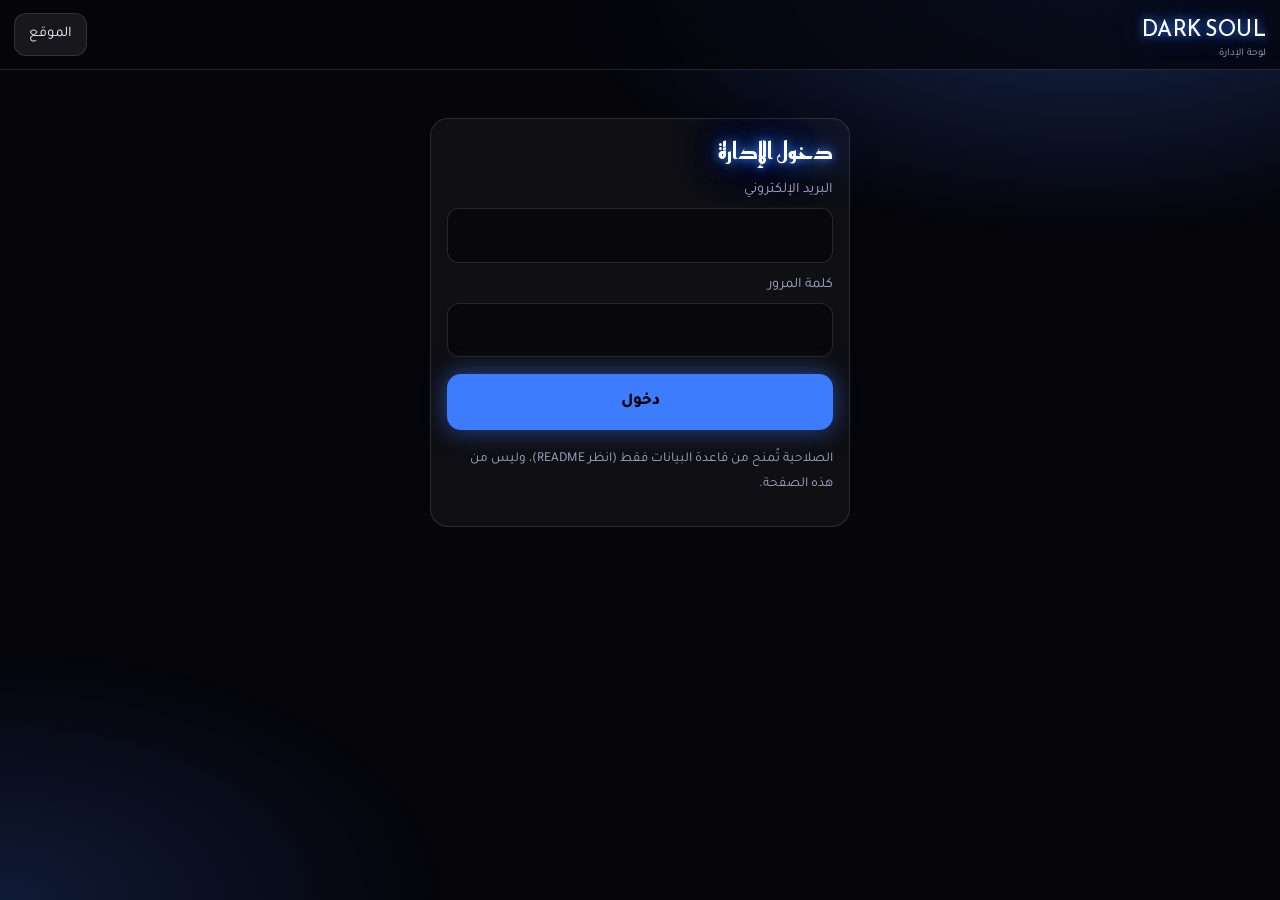
<file: admin.html>
<!doctype html>
<html lang="ar" dir="rtl">
<head>
<meta charset="utf-8">
<meta name="viewport" content="width=device-width, initial-scale=1">
<meta name="robots" content="noindex, nofollow">
<title>DARK SOUL — لوحة الإدارة</title>
<meta name="theme-color" content="#05050a">
<link rel="icon" href="icon.svg" type="image/svg+xml">
<link href="https://fonts.googleapis.com/css2?family=Reem+Kufi:wght@500;700&family=Tajawal:wght@400;500;700;800&display=swap" rel="stylesheet">
<link rel="stylesheet" href="style.css">
</head>
<body>
<header class="top"><a class="logo" href="admin.html">DARK SOUL<small>لوحة الإدارة</small></a><span class="grow"></span><a class="btn" href="/">الموقع</a><button class="btn" id="outBtn" style="display:none">خروج</button></header>
<main id="app" style="max-width:980px"></main>
<div id="toast" role="status" aria-live="polite"></div>
<script src="content.js"></script>
<script src="prompts.js"></script>
<script src="admin.js"></script>
</body>
</html>
</file>
<file: style.css>
@property --accent { syntax: '<color>'; inherits: true; initial-value: #3d7bff; }
:root {
  --accent: #3d7bff;
  --bg: #05050a;
  --panel: rgba(255,255,255,.045);
  --panel-2: rgba(255,255,255,.08);
  --line: rgba(255,255,255,.12);
  --text: #eef0ff;
  --muted: #a3a8c7;
  --radius: 18px;
  --font: 'Tajawal', 'Noto Sans Arabic', system-ui, -apple-system, 'Segoe UI', sans-serif;
  --display: 'Reem Kufi', 'Tajawal', system-ui, sans-serif;
  transition: --accent 1.6s ease;
}
* { box-sizing: border-box; -webkit-tap-highlight-color: transparent; }
html { scroll-behavior: smooth; }
body {
  margin: 0; background: var(--bg); color: var(--text); font-family: var(--font);
  font-size: 17px; line-height: 1.8; min-height: 100vh; overflow-x: hidden;
}
body::before {
  content: ''; position: fixed; inset: 0; z-index: -2;
  background:
    radial-gradient(60% 45% at 85% -5%, color-mix(in srgb, var(--accent) 30%, transparent), transparent 70%),
    radial-gradient(50% 40% at 0% 100%, color-mix(in srgb, var(--accent) 18%, transparent), transparent 70%);
}
#fx { position: fixed; inset: 0; z-index: -1; pointer-events: none; width: 100%; height: 100%; }
a { color: inherit; text-decoration: none; }
button { font: inherit; color: inherit; cursor: pointer; }
:focus-visible { outline: 2px solid var(--accent); outline-offset: 3px; border-radius: 8px; }
.sr { position: absolute; width: 1px; height: 1px; overflow: hidden; clip: rect(0 0 0 0); }
.skip { position: absolute; top: -60px; right: 8px; background: var(--accent); color: #000; padding: 8px 14px; border-radius: 10px; z-index: 100; }
.skip:focus { top: 8px; }

/* ===== الشريط العلوي ===== */
header.top {
  position: sticky; top: 0; z-index: 30; display: flex; align-items: center; gap: 10px;
  padding: 10px 14px; background: rgba(5,5,10,.72); backdrop-filter: blur(14px);
  border-bottom: 1px solid var(--line);
}
.logo { font-family: var(--display); font-size: 1.35rem; letter-spacing: .5px; color: #fff;
  text-shadow: 0 0 10px var(--accent), 0 0 28px color-mix(in srgb, var(--accent) 60%, transparent); white-space: nowrap; }
.logo small { font-family: var(--font); font-size: .65rem; color: var(--muted); display: block; line-height: 1; text-shadow: none; letter-spacing: 0; }
.top .grow { flex: 1; }
.icon-btn { width: 42px; height: 42px; border-radius: 12px; border: 1px solid var(--line); background: var(--panel); display: grid; place-items: center; font-size: 1.15rem; }
.icon-btn:hover { border-color: var(--accent); box-shadow: 0 0 14px color-mix(in srgb, var(--accent) 45%, transparent); }
nav.main { display: none; gap: 4px; flex-wrap: wrap; }
nav.main a { padding: 6px 12px; border-radius: 10px; font-size: .95rem; color: var(--muted); }
nav.main a:hover, nav.main a.on { color: #fff; background: var(--panel-2); }
@media (min-width: 980px) { nav.main { display: flex; } #menuBtn { display: none; } }

/* القائمة الجانبية للهاتف */
#drawer { position: fixed; inset: 0; z-index: 50; display: none; }
#drawer.open { display: block; }
#drawer .back { position: absolute; inset: 0; background: rgba(0,0,0,.6); }
#drawer .sheet { position: absolute; top: 0; bottom: 0; right: 0; width: min(320px, 86vw); background: #0a0a14; border-left: 1px solid var(--line); padding: 16px; overflow: auto; }
#drawer a { display: block; padding: 11px 12px; border-radius: 12px; color: var(--muted); }
#drawer a:hover, #drawer a.on { color: #fff; background: var(--panel-2); }
#drawer h4 { margin: 14px 12px 4px; color: var(--accent); font-size: .85rem; font-weight: 700; }

/* ===== التخطيط ===== */
main { max-width: 1080px; margin: 0 auto; padding: 18px 14px 60px; min-height: 70vh; }
h1, h2, h3 { font-family: var(--display); line-height: 1.35; margin: 0 0 .5em; }
h1 { font-size: clamp(1.7rem, 6vw, 2.6rem); }
h2 { font-size: 1.45rem; } h3 { font-size: 1.15rem; }
.neon { color: #fff; text-shadow: 0 0 8px var(--accent), 0 0 24px var(--accent), 0 0 50px color-mix(in srgb, var(--accent) 60%, transparent); }
.muted { color: var(--muted); }
.crumbs { color: var(--muted); font-size: .88rem; margin-bottom: 8px; }
.crumbs a:hover { color: #fff; }

.glass { background: var(--panel); border: 1px solid var(--line); border-radius: var(--radius); backdrop-filter: blur(10px); }
.card { padding: 16px; position: relative; transition: border-color .25s, box-shadow .25s; }
.card:hover { border-color: color-mix(in srgb, var(--accent) 70%, transparent); box-shadow: 0 0 22px color-mix(in srgb, var(--accent) 22%, transparent); }
.grid { display: grid; gap: 12px; grid-template-columns: 1fr; }
@media (min-width: 640px) { .grid.g2, .grid.g3 { grid-template-columns: repeat(2, 1fr); } }
@media (min-width: 900px) { .grid.g3 { grid-template-columns: repeat(3, 1fr); } }
.tag { display: inline-block; font-size: .78rem; padding: 1px 10px; border-radius: 99px; border: 1px solid var(--line); color: var(--muted); margin-left: 6px; }
.tag.hot { color: var(--accent); border-color: var(--accent); }
.post-text { white-space: pre-wrap; margin: .5em 0 .8em; color: #e8eaff; }
.card h3 { margin-bottom: .2em; }
.acts { display: flex; flex-wrap: wrap; gap: 6px; }
.btn { border: 1px solid var(--line); background: var(--panel-2); padding: 7px 14px; border-radius: 12px; font-size: .92rem; display: inline-flex; gap: 6px; align-items: center; min-height: 40px; transition: .2s; }
.btn:hover { border-color: var(--accent); box-shadow: 0 0 14px color-mix(in srgb, var(--accent) 40%, transparent); }
.btn.on { background: color-mix(in srgb, var(--accent) 28%, transparent); border-color: var(--accent); }
.btn.primary { background: var(--accent); color: #05050a; border-color: transparent; font-weight: 800; box-shadow: 0 0 24px color-mix(in srgb, var(--accent) 55%, transparent); }
.btn.big { padding: 12px 26px; font-size: 1.05rem; border-radius: 14px; }
.chips { display: flex; gap: 6px; overflow-x: auto; padding: 4px 0 10px; scrollbar-width: thin; }
.chips .btn { white-space: nowrap; flex: none; min-height: 36px; padding: 4px 12px; font-size: .88rem; }
input[type=text], input[type=search], input[type=password], input[type=email], input[type=datetime-local], textarea, select {
  width: 100%; background: rgba(0,0,0,.4); color: var(--text); border: 1px solid var(--line); border-radius: 12px; padding: 11px 14px; font: inherit; min-height: 44px;
}
textarea { min-height: 110px; resize: vertical; }
input:focus, textarea:focus, select:focus { outline: none; border-color: var(--accent); box-shadow: 0 0 0 3px color-mix(in srgb, var(--accent) 25%, transparent); }
label { display: block; font-size: .9rem; color: var(--muted); margin: 10px 0 4px; }
.row { display: flex; gap: 8px; flex-wrap: wrap; align-items: center; }
.row > * { flex: 1 1 140px; }
.row .btn { flex: 0 0 auto; }
.empty { text-align: center; padding: 38px 16px; color: var(--muted); }
.empty b { display: block; color: #fff; font-size: 1.1rem; margin-bottom: 6px; }

/* ===== الرئيسية ===== */
.hero { padding: 34px 18px 26px; text-align: center; }
.hero p { color: var(--muted); max-width: 560px; margin: 0 auto 16px; }
.hero .logo-big { font-family: var(--display); font-size: clamp(2.4rem, 11vw, 4.6rem); line-height: 1.1; }
.search-big { display: flex; gap: 8px; max-width: 560px; margin: 18px auto 0; }
.search-big input { flex: 1; }
.sec-title { display: flex; justify-content: space-between; align-items: baseline; margin: 30px 0 10px; }
.sec-title a { color: var(--accent); font-size: .92rem; }
.catcard { padding: 20px; display: block; border-right: 4px solid var(--c, var(--accent)); }
.catcard h3 { color: var(--c, var(--accent)); text-shadow: 0 0 16px color-mix(in srgb, var(--c, var(--accent)) 60%, transparent); }
.catcard p { margin: 0; color: var(--muted); font-size: .92rem; }
.quote-box { padding: 26px 20px; text-align: center; font-family: var(--display); font-size: 1.35rem; line-height: 1.8; }

/* ===== مصنع البوستات والاستوديو ===== */
.tool-grid { display: grid; gap: 14px; }
@media (min-width: 860px) { .tool-grid { grid-template-columns: 340px 1fr; align-items: start; } }
.swatches { display: flex; gap: 8px; flex-wrap: wrap; }
.sw { width: 36px; height: 36px; border-radius: 50%; border: 2px solid transparent; }
.sw.on { border-color: #fff; box-shadow: 0 0 12px currentColor; }
.canvas-wrap { padding: 10px; text-align: center; }
#cv { max-width: 100%; height: auto; max-height: 70vh; border-radius: 12px; background: #000; }
.result { padding: 14px; margin-bottom: 10px; }
.result textarea { min-height: 90px; margin: 8px 0; }
.note { font-size: .85rem; color: var(--muted); padding: 10px 12px; border: 1px dashed var(--line); border-radius: 12px; margin: 10px 0; }
input[type=range] { width: 100%; accent-color: var(--accent); min-height: 34px; }

/* ===== توست ===== */
#toast { position: fixed; bottom: 22px; left: 50%; transform: translate(-50%, 30px); opacity: 0; background: #0f1020; border: 1px solid var(--accent); padding: 10px 20px; border-radius: 14px; z-index: 90; transition: .3s; pointer-events: none; box-shadow: 0 0 24px color-mix(in srgb, var(--accent) 45%, transparent); max-width: 92vw; }
#toast.show { opacity: 1; transform: translate(-50%, 0); }

/* ===== شاشة البداية ===== */
#splash { position: fixed; inset: 0; z-index: 200; background: radial-gradient(80% 60% at 50% 40%, #0d1030, #02020a); display: none; place-items: center; text-align: center; padding: 24px; transition: opacity .6s; }
#splash.show { display: grid; } #splash.out { opacity: 0; }
#splash .logo-big { font-family: var(--display); font-size: clamp(3rem, 15vw, 6rem); color: #fff; text-shadow: 0 0 14px var(--accent), 0 0 40px var(--accent), 0 0 90px var(--accent); animation: rise 1.4s ease both; }
#splash .tag-line { color: var(--muted); letter-spacing: .5px; direction: ltr; margin: 4px 0 18px; animation: rise 1.4s .3s ease both; }
#splash .welcome { max-width: 440px; margin: 0 auto 24px; color: #d8dbff; animation: rise 1.4s .6s ease both; }
#splash .btn { animation: rise 1.4s .9s ease both; }
@keyframes rise { from { opacity: 0; transform: translateY(14px); filter: blur(6px); } to { opacity: 1; transform: none; filter: none; } }

/* ===== التذييل ===== */
footer { border-top: 1px solid var(--line); padding: 26px 14px 40px; text-align: center; color: var(--muted); font-size: .9rem; }
footer .links { display: flex; flex-wrap: wrap; justify-content: center; gap: 4px 16px; margin-bottom: 14px; }
footer .links a:hover { color: #fff; }
.dev { font-size: .95rem; color: #dfe2ff; text-shadow: 0 0 10px color-mix(in srgb, var(--accent) 70%, transparent); direction: ltr; }
.dev-about { font-size: 1.3rem; text-align: center; padding: 22px; }

/* ===== حركة أقل ===== */
html.calm *, html.calm *::before, html.calm *::after { animation: none !important; transition: none !important; scroll-behavior: auto !important; }
html.calm #fx { display: none; }
@media (prefers-reduced-motion: reduce) { html:not(.motion-ok) #fx { display: none; } *, *::before, *::after { animation-duration: .01ms !important; transition-duration: .01ms !important; } }

/* ===== حسابات وإدارة ===== */
.promo { display: block; text-align: center; margin-bottom: 14px; border-color: var(--accent); }
.stat { padding: 14px; text-align: center; } .stat b { display: block; font-size: 1.7rem; color: var(--accent); font-family: var(--display); }
.badge { display: inline-block; font-size: .75rem; padding: 0 9px; border-radius: 99px; border: 1px solid var(--line); margin-left: 4px; }
.badge.ok { color: #4ade80; border-color: #4ade80; } .badge.warn { color: #fbbf24; border-color: #fbbf24; } .badge.off { color: #f87171; border-color: #f87171; }
.table { width: 100%; border-collapse: collapse; font-size: .92rem; } .table td, .table th { padding: 8px 6px; border-bottom: 1px solid var(--line); text-align: right; vertical-align: top; }
.trunc { max-width: 100%; overflow: hidden; display: -webkit-box; -webkit-line-clamp: 2; -webkit-box-orient: vertical; color: var(--muted); }
</file>
